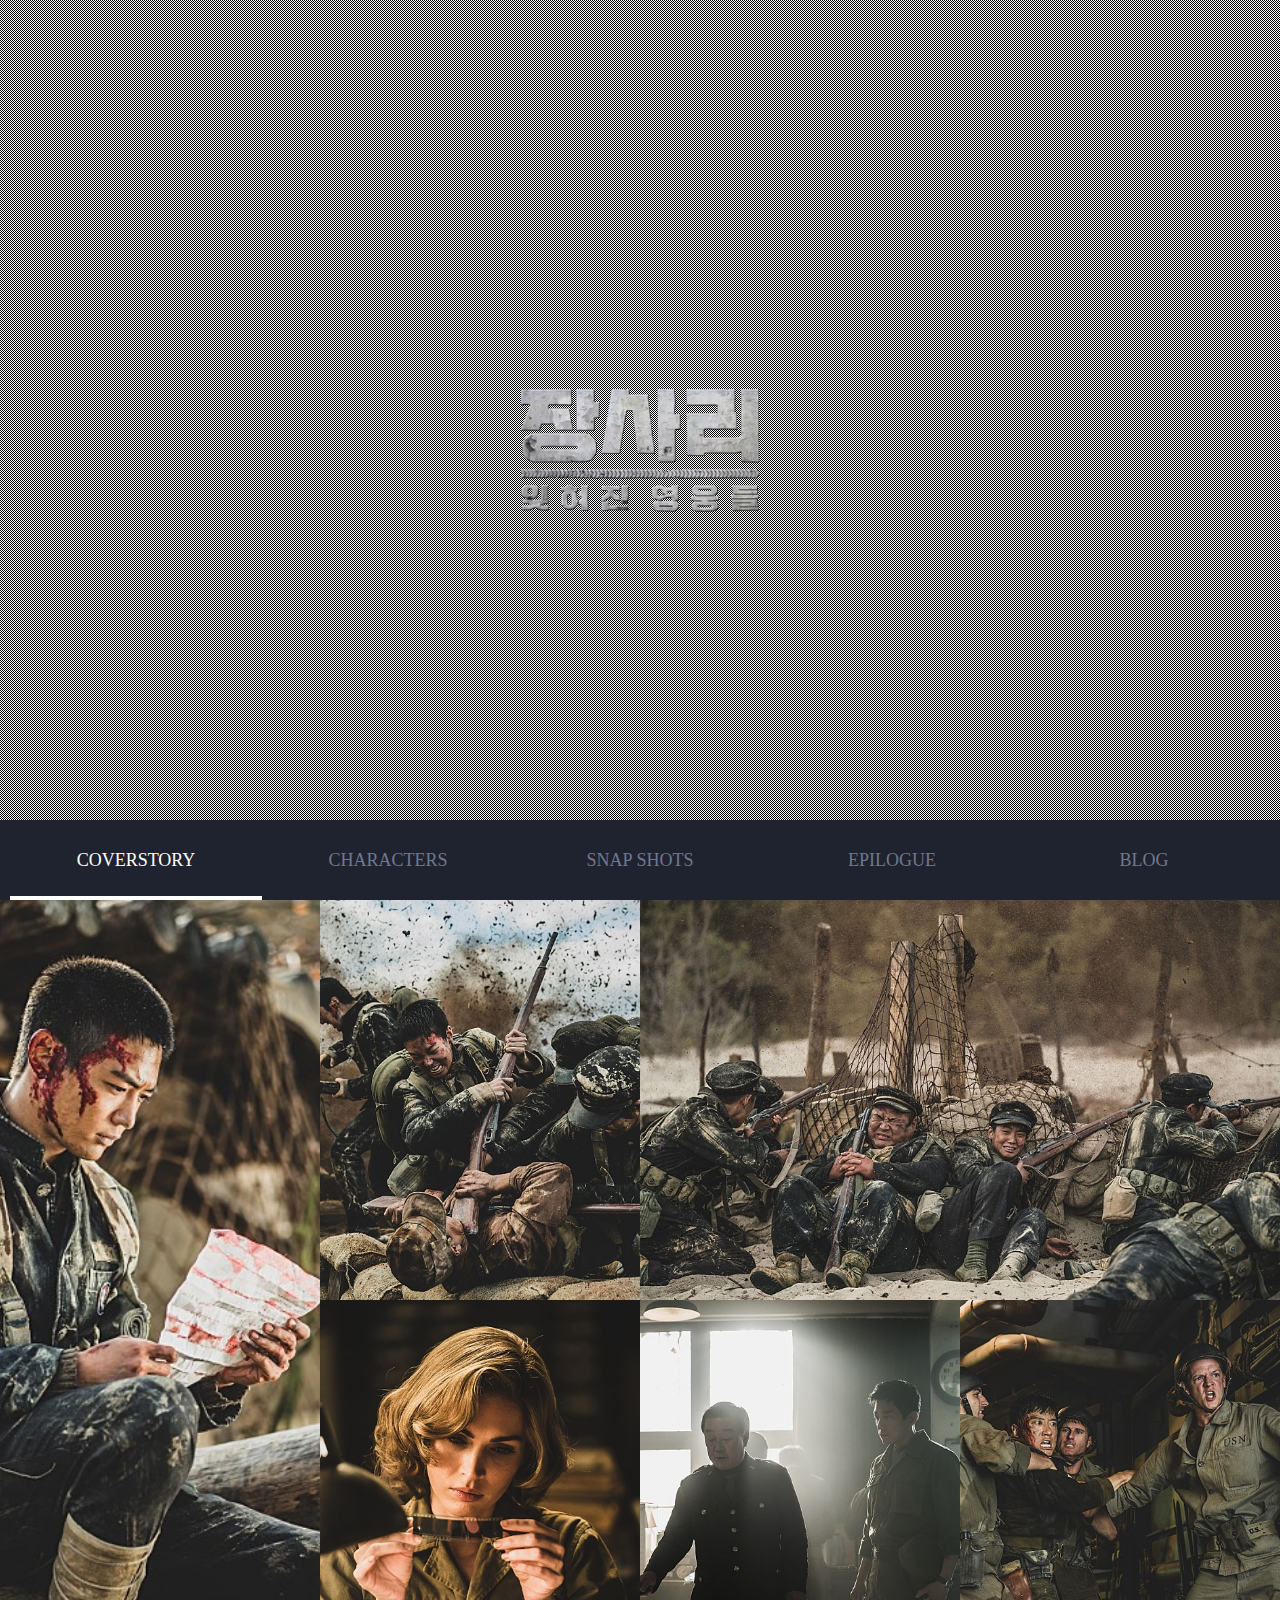
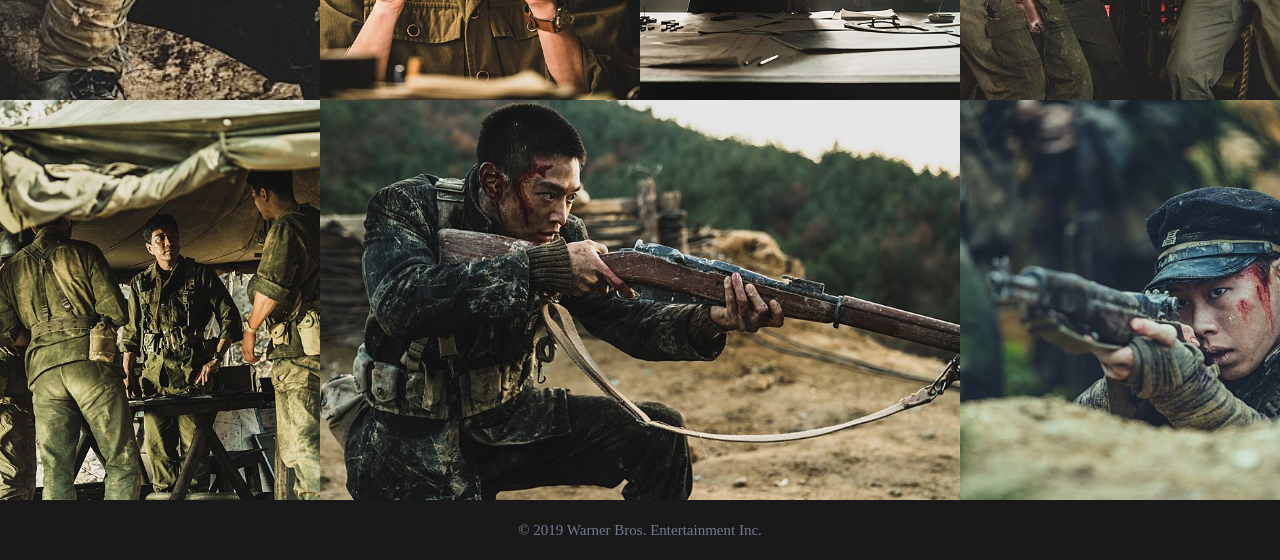
<file: index.html>
<!DOCTYPE html>
<html lang="en">
<head>
    <meta charset="UTF-8">
    <meta http-equiv="X-UA-Compatible" content="IE=edge">
    <meta name="viewport" content="width=device-width, initial-scale=1.0">
    <title>ajax-장사리전투</title>
    <link rel="shortcut icon" href="./img/fav_icon.ico" type="image/x-icon">
    <link rel="stylesheet" href="./css/common.css">
    <script src="https://ajax.googleapis.com/ajax/libs/jquery/3.6.0/jquery.min.js"></script>
    <script src="./js/common.js"></script>
</head>
<body>
    <header id="header">
        <iframe class="movie_space" src="https://www.youtube.com/embed/M_l1IjV-Ycw?rel=0&autoplay=1&loop=1&playlist=M_l1IjV-Ycw&mute=1" frameborder="0" allow="accelerometer; autoplay; encrypted-media; gyroscope; picture-in-picture" allowfullscreen></iframe>
        <div class="dark_bg">
            <div class="main_title">
                <img src="./img/main_logo.png" alt="장사리전투 로고">
            </div>
        </div>

        <div class="dark_res"></div>
        <div class="res_btn">
            <span>&#9776;</span>
        </div>

        <nav>
            <div class="frame">
                <span class="close_btn">×</span>
                <ul>
                    <li class="active"><a href="">coverstory</a></li>
                    <li><a href="">characters</a></li>
                    <li><a href="">snap shots</a></li>
                    <li><a href="">epilogue</a></li>
                    <li><a href="">blog</a></li>
                </ul>
            </div>
        </nav>

    </header>

    <section id="content"></section>

    <footer id="footer">
        <p>&copy; 2019 Warner Bros. Entertainment Inc.</p>
    </footer>

</body>
</html>
</file>
<file: css/common.css>
@charset "utf-8";
*{box-sizing: border-box;}
html, body{margin: 0; padding: 0;}
header, section, article, aside, nav, main, footer{display: block;}
h1, h2, h3, h4, h5, h6, p{margin: 0;}
ul, ol{margin: 0; padding: 0; list-style: none;}
a{text-decoration: none;}


/*header part*/
#header{width: 100%; height: 100vh; position: relative; overflow: hidden;}
#header .movie_space{position: absolute; width: 180%; height: 180%; top:50%; left:50%; transform: translate(-50%, -50%);}

#header .dark_bg{position: absolute; width: 100%; height: 100%;background-image: url(../img/dot_pattern.png); top:0; left:0;}

#header .dark_bg .main_title{position: absolute; top:50%; left:50%; transform: translate(-50%, -50%);}

#header .dark_bg .main_title img{width: 240px;}

#header nav{position: fixed; top:0; right:-320px; width: 320px; height: 100%; background: #1f232f; padding-top: 40px;}

#header nav.active{right:0;}

#header nav .frame{width: 100%; height: 100%; margin:0 auto; padding: 0 10px;}
#header nav .frame ul{display: block;}
#header nav .frame ul li{width: 100%;}
#header nav .frame ul li a{display: block; text-align: center; color:#71788d; font-size: 18px; line-height: 1; padding: 31px 0 27px; border-bottom: 4px solid transparent; text-transform: uppercase;}

#header nav .frame ul li:hover a, #header nav .frame ul li.active a{color:#fff; border-bottom:4px solid #fff;}


.dark_res{position: fixed; width: 100%; height: 100%; background: rgba(0,0,0,0.3); z-index: -1; opacity: 0; top:0; left:0;}

.res_btn{position: absolute; top:20px; right:20px; font-size: 36px; color:#fff; font-weight: bold; cursor: pointer; display: block;}

.close_btn{position: absolute; top:20px; right:20px; font-size: 36px; font-weight: bold; color:#fff; cursor: pointer; line-height: 1;}



/*footer part*/
#footer{width: 100%; background: #191919; text-align: center;}
#footer p{font-size: 15px; color:#71788d; line-height: 60px;}

@media(min-width:768px){
    #header nav{position: absolute; top:auto; right:auto; bottom:0; left:0; width: 100%; height: 80px; padding-top: 0;}
    #header nav .frame ul{display: flex;}
    #header nav .frame ul li{width: 20%;}
    .res_btn{display: none;}
    .close_btn{display: none;}
}



@media(min-width:1200px){}
</file>
